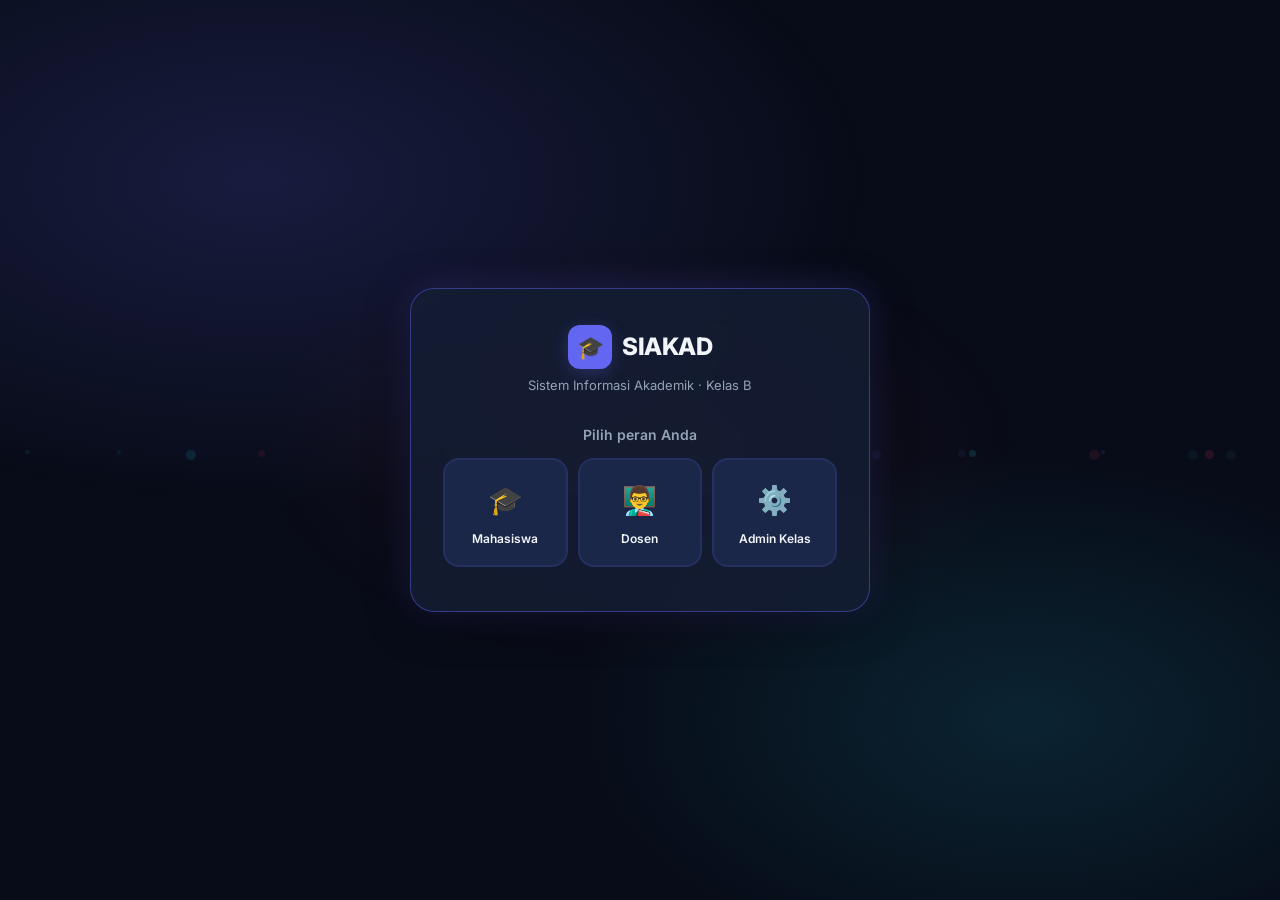
<file: index.html>
<!DOCTYPE html>
<html lang="id">
<head>
  <meta charset="UTF-8" />
  <meta name="viewport" content="width=device-width, initial-scale=1.0" />
  <title>SIAKAD Kelas B — Login</title>
  <meta name="description" content="Sistem Informasi Akademik Kelas B — Login untuk mahasiswa, dosen, dan admin kelas." />
  <link rel="stylesheet" href="css/global.css" />
  <link rel="stylesheet" href="css/login.css" />
</head>
<body class="login-body">

  <div class="login-bg"></div>
  <div id="particles-container"></div>

  <div class="login-card" id="login-card">
    <!-- Logo -->
    <div class="login-logo">
      <div class="login-logo-icon">🎓</div>
      <span class="login-logo-text">SIAKAD</span>
    </div>
    <p class="login-tagline">Sistem Informasi Akademik · Kelas B</p>

    <!-- Step 1: Role Selection -->
    <div id="step-role" class="role-step">
      <h3>Pilih peran Anda</h3>
      <div class="role-cards">
        <div class="role-card" data-role="mahasiswa" onclick="selectRole('mahasiswa')">
          <span class="role-card-icon">🎓</span>
          <span class="role-card-label">Mahasiswa</span>
        </div>
        <div class="role-card" data-role="dosen" onclick="selectRole('dosen')">
          <span class="role-card-icon">👨‍🏫</span>
          <span class="role-card-label">Dosen</span>
        </div>
        <div class="role-card" data-role="admin" onclick="selectRole('admin')">
          <span class="role-card-icon">⚙️</span>
          <span class="role-card-label">Admin Kelas</span>
        </div>
      </div>
    </div>

    <!-- Step 2: Credentials -->
    <div id="step-cred" class="cred-step hidden">
      <button class="back-btn" onclick="goBack()">← Kembali</button>

      <div class="role-badge-header" id="role-badge">
        <span class="role-icon" id="cred-role-icon"></span>
        <div>
          <div class="role-info-name" id="cred-role-name"></div>
          <div class="role-info-desc" id="cred-role-desc"></div>
        </div>
      </div>

      <!-- User list (for dosen & mahasiswa) -->
      <div id="user-list-wrap" class="form-group">
        <label class="form-label">Pilih Akun</label>
        <div id="user-list"></div>
      </div>

      <!-- Admin direct -->
      <div id="admin-wrap" class="form-group hidden">
        <label class="form-label">Username</label>
        <input type="text" id="admin-username" class="form-input" value="Admin Kelas B" readonly />
      </div>

      <div class="form-group">
        <label class="form-label">Password</label>
        <input type="password" id="password-input" class="form-input" placeholder="Masukkan password..." />
      </div>

      <div id="login-error" class="login-error hidden"></div>
      <button class="login-btn" onclick="doLogin()">Masuk →</button>
      <p class="login-hint">Password default: <strong>1234</strong> (mahasiswa/dosen) · <strong>admin123</strong> (admin)</p>
    </div>
  </div>

  <!-- Scripts -->
  <script src="js/data.js"></script>
  <script src="js/auth.js"></script>
  <script>
    // Init seed data
    initSeedData();

    // Redirect if already logged in
    if (Auth.getSession()) window.location.href = 'dashboard.html';

    // Floating particles
    const pc = document.getElementById('particles-container');
    for (let i = 0; i < 18; i++) {
      const p = document.createElement('div');
      p.className = 'particle';
      const size = Math.random() * 8 + 3;
      p.style.cssText = `
        width:${size}px; height:${size}px;
        left:${Math.random()*100}%;
        animation-duration:${Math.random()*20+12}s;
        animation-delay:-${Math.random()*20}s;
        opacity:${Math.random()*.12+.04};
        background: ${['#6366F1','#22D3EE','#F43F5E'][Math.floor(Math.random()*3)]};
      `;
      pc.appendChild(p);
    }

    const ROLE_META = {
      mahasiswa: { icon:'🎓', name:'Mahasiswa',   desc:'Lihat tugas, jadwal & absensi' },
      dosen:     { icon:'👨‍🏫', name:'Dosen',       desc:'Kelola tugas & sesi absensi' },
      admin:     { icon:'⚙️',  name:'Admin Kelas', desc:'Kelola jadwal & data kelas' },
    };

    let selectedRole = null;
    let selectedUserId = null;

    function selectRole(role) {
      selectedRole = role;
      selectedUserId = null;

      // Highlight card
      document.querySelectorAll('.role-card').forEach(c => c.classList.toggle('selected', c.dataset.role === role));

      // Fill badge
      const meta = ROLE_META[role];
      document.getElementById('cred-role-icon').textContent = meta.icon;
      document.getElementById('cred-role-name').textContent = meta.name;
      document.getElementById('cred-role-desc').textContent = meta.desc;

      // Show/hide user list
      const userListWrap = document.getElementById('user-list-wrap');
      const adminWrap    = document.getElementById('admin-wrap');

      if (role === 'admin') {
        userListWrap.classList.add('hidden');
        adminWrap.classList.remove('hidden');
        selectedUserId = 'u9';
      } else {
        adminWrap.classList.add('hidden');
        userListWrap.classList.remove('hidden');
        const users = Users.where(u => u.role === role);
        const list  = document.getElementById('user-list');
        list.innerHTML = users.map(u => `
          <div class="user-option" data-id="${u.id}" onclick="selectUser('${u.id}', this)">
            <span class="user-option-avatar">${u.avatar}</span>
            <div>
              <div class="user-option-name">${u.name}</div>
              <div class="user-option-id">${u.nim || u.nip || ''}</div>
            </div>
          </div>
        `).join('');
      }

      // Switch to step 2
      document.getElementById('step-role').classList.add('hidden');
      document.getElementById('step-cred').classList.remove('hidden');
      document.getElementById('password-input').value = '';
      document.getElementById('login-error').classList.add('hidden');
    }

    function selectUser(id, el) {
      selectedUserId = id;
      document.querySelectorAll('.user-option').forEach(e => e.classList.remove('selected'));
      el.classList.add('selected');
    }

    function goBack() {
      selectedRole = null; selectedUserId = null;
      document.getElementById('step-cred').classList.add('hidden');
      document.getElementById('step-role').classList.remove('hidden');
      document.querySelectorAll('.role-card').forEach(c => c.classList.remove('selected'));
    }

    function doLogin() {
      const errEl = document.getElementById('login-error');
      errEl.classList.add('hidden');

      if (!selectedUserId) { showErr('Pilih akun terlebih dahulu.'); return; }
      const password = document.getElementById('password-input').value;
      if (!password) { showErr('Masukkan password.'); return; }

      const result = Auth.login(selectedUserId, password);
      if (!result.ok) { showErr(result.msg); return; }
      window.location.href = 'dashboard.html';
    }

    function showErr(msg) {
      const errEl = document.getElementById('login-error');
      errEl.textContent = msg;
      errEl.classList.remove('hidden');
    }

    // Enter key support
    document.getElementById('password-input').addEventListener('keydown', e => {
      if (e.key === 'Enter') doLogin();
    });
  </script>
</body>
</html>
</file>
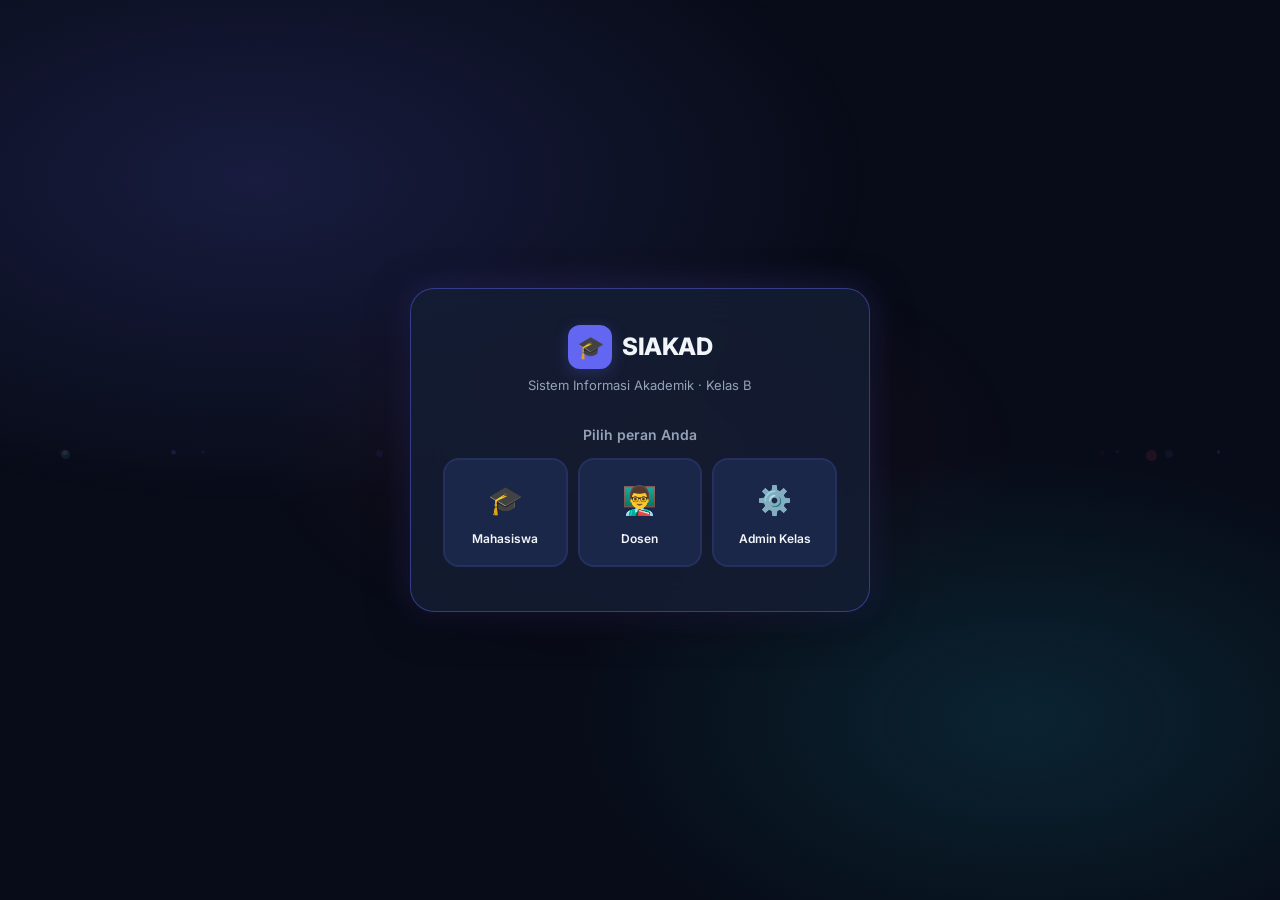
<file: dashboard.html>
<!DOCTYPE html>
<html lang="id">
<head>
  <meta charset="UTF-8" />
  <meta name="viewport" content="width=device-width, initial-scale=1.0" />
  <title>SIAKAD Kelas B — Dashboard</title>
  <meta name="description" content="Dashboard SIAKAD Kelas B — Tugas, Jadwal, dan Absensi mahasiswa." />
  <link rel="stylesheet" href="css/global.css" />
  <link rel="stylesheet" href="css/dashboard.css" />
</head>
<body>

  <!-- Mobile sidebar overlay -->
  <div class="sidebar-overlay" id="sidebar-overlay" onclick="document.getElementById('sidebar').classList.remove('open');"></div>

  <div class="app-shell">

    <!-- ── Sidebar ── -->
    <aside class="sidebar" id="sidebar">
      <!-- built by router.js -->
    </aside>

    <!-- ── Topbar ── -->
    <header class="topbar">
      <div style="display:flex;align-items:center;gap:12px">
        <button class="topbar-burger" id="topbar-burger" aria-label="Menu">☰</button>
        <div>
          <div class="topbar-title" id="topbar-title">Beranda</div>
          <div class="topbar-sub"   id="topbar-sub">Ringkasan aktivitas hari ini</div>
        </div>
      </div>
      <div class="topbar-right">
        <span class="topbar-date" id="topbar-date"></span>
      </div>
    </header>

    <!-- ── Main Content ── -->
    <main class="main-content" id="main-content">
      <div class="empty-state" style="height:60vh">
        <div class="empty-state-icon">⏳</div>
        <p>Memuat...</p>
      </div>
    </main>

  </div>

  <!-- Toast container -->
  <div id="toast-container"></div>

  <!-- Scripts (order matters) -->
  <script src="js/data.js"></script>
  <script src="js/auth.js"></script>
  <script src="js/router.js"></script>
  <script src="js/homework.js"></script>
  <script src="js/schedule.js"></script>
  <script src="js/attendance.js"></script>

  <script>
    // Boot the app
    document.addEventListener('DOMContentLoaded', () => Router.init());
  </script>
</body>
</html>
</file>
<file: css/global.css>
@import url('https://fonts.googleapis.com/css2?family=Inter:wght@300;400;500;600;700;800&display=swap');

/* ── Design Tokens ─────────────────────────────────────────── */
:root {
  --primary:       #6366F1;
  --primary-dark:  #4338CA;
  --primary-glow:  rgba(99,102,241,0.25);
  --accent:        #22D3EE;
  --success:       #10B981;
  --warning:       #F59E0B;
  --danger:        #F43F5E;

  --bg-base:       #080C18;
  --bg-surface:    #0F1629;
  --bg-card:       #141E35;
  --bg-elevated:   #1B2748;
  --bg-hover:      #1F2E52;

  --text-1:        #F1F5F9;
  --text-2:        #94A3B8;
  --text-3:        #64748B;

  --border:        rgba(99,102,241,0.14);
  --border-active: rgba(99,102,241,0.45);

  --shadow-sm:  0 2px 8px rgba(0,0,0,.35);
  --shadow-md:  0 4px 20px rgba(0,0,0,.45);
  --shadow-lg:  0 8px 40px rgba(0,0,0,.55);
  --shadow-glow:0 0 32px rgba(99,102,241,.28);

  --r-sm:  8px;
  --r-md: 12px;
  --r-lg: 16px;
  --r-xl: 24px;

  --ease: all .2s cubic-bezier(.4,0,.2,1);
  --ease-slow: all .4s cubic-bezier(.4,0,.2,1);
}

/* ── Reset ─────────────────────────────────────────────────── */
*, *::before, *::after { box-sizing: border-box; margin: 0; padding: 0; }
html { scroll-behavior: smooth; }
body {
  font-family: 'Inter', sans-serif;
  background: var(--bg-base);
  color: var(--text-1);
  line-height: 1.6;
  -webkit-font-smoothing: antialiased;
  min-height: 100vh;
}
a { text-decoration: none; color: inherit; }
img { max-width: 100%; }
button { cursor: pointer; font-family: inherit; }

/* ── Scrollbar ─────────────────────────────────────────────── */
::-webkit-scrollbar { width: 5px; height: 5px; }
::-webkit-scrollbar-track { background: var(--bg-surface); }
::-webkit-scrollbar-thumb { background: var(--primary-dark); border-radius: 3px; }

/* ── Utilities ─────────────────────────────────────────────── */
.hidden      { display: none !important; }
.flex        { display: flex; }
.flex-col    { flex-direction: column; }
.items-center{ align-items: center; }
.justify-between { justify-content: space-between; }
.gap-2  { gap: 8px;  }
.gap-3  { gap: 12px; }
.gap-4  { gap: 16px; }
.w-full { width: 100%; }
.text-muted { color: var(--text-2); font-size: 13px; }

/* ── Buttons ───────────────────────────────────────────────── */
.btn {
  display: inline-flex; align-items: center; gap: 7px;
  padding: 9px 18px; border-radius: var(--r-sm);
  font-size: 14px; font-weight: 500;
  border: none; outline: none;
  transition: var(--ease);
  white-space: nowrap;
}
.btn-primary  { background: var(--primary); color: #fff; }
.btn-primary:hover  { background: #818CF8; transform: translateY(-1px); box-shadow: 0 4px 14px var(--primary-glow); }
.btn-secondary{ background: var(--bg-elevated); color: var(--text-1); border: 1px solid var(--border); }
.btn-secondary:hover{ background: var(--bg-hover); border-color: var(--border-active); }
.btn-danger   { background: rgba(244,63,94,.12); color: var(--danger); border: 1px solid rgba(244,63,94,.3); }
.btn-danger:hover { background: rgba(244,63,94,.22); }
.btn-success  { background: rgba(16,185,129,.12); color: var(--success); border: 1px solid rgba(16,185,129,.3); }
.btn-success:hover { background: rgba(16,185,129,.22); }
.btn-info     { background: rgba(34,211,238,.12); color: var(--accent); border: 1px solid rgba(34,211,238,.3); }
.btn-info:hover { background: rgba(34,211,238,.22); }
.btn-sm  { padding: 5px 12px; font-size: 12px; }
.btn-lg  { padding: 13px 28px; font-size: 15px; border-radius: var(--r-md); }
.btn-icon{ padding: 8px; border-radius: var(--r-sm); }

/* ── Cards ─────────────────────────────────────────────────── */
.card {
  background: var(--bg-card);
  border: 1px solid var(--border);
  border-radius: var(--r-lg);
  padding: 20px;
  transition: var(--ease);
}
.card:hover { border-color: var(--border-active); box-shadow: var(--shadow-md); }

/* ── Badges ────────────────────────────────────────────────── */
.badge {
  display: inline-flex; align-items: center; gap: 4px;
  padding: 2px 10px; border-radius: 999px;
  font-size: 11px; font-weight: 600; letter-spacing: .03em;
}
.badge-primary { background: rgba(99,102,241,.2);  color: #A5B4FC; }
.badge-success { background: rgba(16,185,129,.15);  color: #6EE7B7; }
.badge-warning { background: rgba(245,158,11,.15);  color: #FDE68A; }
.badge-danger  { background: rgba(244,63,94,.15);   color: #FDA4AF; }
.badge-info    { background: rgba(34,211,238,.15);  color: #67E8F9; }
.badge-muted   { background: rgba(100,116,139,.15); color: #94A3B8; }

/* ── Form ──────────────────────────────────────────────────── */
.form-group { display: flex; flex-direction: column; gap: 6px; margin-bottom: 14px; }
.form-label { font-size: 12px; font-weight: 600; color: var(--text-2); text-transform: uppercase; letter-spacing: .06em; }
.form-input,
.form-select,
.form-textarea {
  background: var(--bg-surface);
  border: 1px solid var(--border);
  border-radius: var(--r-sm);
  padding: 10px 14px;
  color: var(--text-1);
  font-family: 'Inter', sans-serif;
  font-size: 14px;
  transition: var(--ease);
  outline: none;
  width: 100%;
}
.form-input:focus, .form-select:focus, .form-textarea:focus {
  border-color: var(--primary);
  box-shadow: 0 0 0 3px var(--primary-glow);
}
.form-select option { background: var(--bg-surface); }
.form-textarea { resize: vertical; min-height: 90px; }

/* ── Modal ─────────────────────────────────────────────────── */
.modal-overlay {
  position: fixed; inset: 0;
  background: rgba(0,0,0,.7); backdrop-filter: blur(6px);
  display: flex; align-items: center; justify-content: center;
  z-index: 1000;
  opacity: 0; pointer-events: none;
  transition: var(--ease);
}
.modal-overlay.active { opacity: 1; pointer-events: all; }
.modal {
  background: var(--bg-card);
  border: 1px solid var(--border-active);
  border-radius: var(--r-xl);
  padding: 28px;
  width: 90%; max-width: 520px; max-height: 90vh;
  overflow-y: auto;
  transform: scale(.95) translateY(12px);
  transition: var(--ease);
  box-shadow: var(--shadow-lg);
}
.modal-overlay.active .modal { transform: scale(1) translateY(0); }
.modal-header { display: flex; align-items: center; justify-content: space-between; margin-bottom: 20px; }
.modal-title  { font-size: 18px; font-weight: 700; }
.modal-close  { background: none; border: none; color: var(--text-2); font-size: 22px; line-height: 1; padding: 4px; transition: var(--ease); }
.modal-close:hover { color: var(--text-1); }
.modal-footer { display: flex; justify-content: flex-end; gap: 10px; margin-top: 20px; }

/* ── Table ─────────────────────────────────────────────────── */
.table-wrap { overflow-x: auto; border-radius: var(--r-lg); border: 1px solid var(--border); }
table { width: 100%; border-collapse: collapse; }
th {
  text-align: left; font-size: 11px; font-weight: 600;
  color: var(--text-3); text-transform: uppercase; letter-spacing: .06em;
  padding: 10px 16px; border-bottom: 1px solid var(--border);
  background: var(--bg-surface);
}
td { padding: 12px 16px; font-size: 14px; border-bottom: 1px solid rgba(99,102,241,.07); vertical-align: middle; }
tr:last-child td { border-bottom: none; }
tr:hover td { background: rgba(99,102,241,.04); }

/* ── Toast ─────────────────────────────────────────────────── */
#toast-container {
  position: fixed; bottom: 24px; right: 24px;
  z-index: 9999;
  display: flex; flex-direction: column; gap: 8px;
  pointer-events: none;
}
.toast {
  background: var(--bg-elevated);
  border: 1px solid var(--border);
  border-radius: var(--r-md);
  padding: 12px 18px;
  font-size: 13px; font-weight: 500;
  display: flex; align-items: center; gap: 10px;
  box-shadow: var(--shadow-lg);
  animation: toastIn .3s ease forwards;
  max-width: 300px;
  pointer-events: all;
}
.toast.success { border-left: 3px solid var(--success); }
.toast.error   { border-left: 3px solid var(--danger);  }
.toast.info    { border-left: 3px solid var(--accent);  }
@keyframes toastIn { from { transform: translateX(110px); opacity: 0; } to { transform: translateX(0); opacity: 1; } }

/* ── Section Header ────────────────────────────────────────── */
.section-header { display: flex; align-items: flex-start; justify-content: space-between; flex-wrap: wrap; gap: 12px; margin-bottom: 20px; }
.section-title  { font-size: 20px; font-weight: 700; }
.section-sub    { font-size: 13px; color: var(--text-2); margin-top: 2px; }

/* ── Stats Grid ────────────────────────────────────────────── */
.stats-grid { display: grid; grid-template-columns: repeat(auto-fit, minmax(160px,1fr)); gap: 14px; margin-bottom: 24px; }
.stat-card {
  background: var(--bg-card); border: 1px solid var(--border);
  border-radius: var(--r-lg); padding: 18px;
}
.stat-icon { font-size: 24px; margin-bottom: 10px; }
.stat-value { font-size: 30px; font-weight: 800; line-height: 1; }
.stat-label { font-size: 12px; color: var(--text-2); margin-top: 4px; }

/* ── Progress bar ──────────────────────────────────────────── */
.progress-bar { background: var(--bg-elevated); border-radius: 999px; height: 6px; overflow: hidden; }
.progress-fill { height: 100%; border-radius: 999px; transition: width .6s ease; }

/* ── Empty State ───────────────────────────────────────────── */
.empty-state { display: flex; flex-direction: column; align-items: center; justify-content: center; gap: 10px; padding: 60px 20px; color: var(--text-3); text-align: center; }
.empty-state-icon { font-size: 52px; opacity: .45; }

/* ── Divider ───────────────────────────────────────────────── */
.divider { height: 1px; background: var(--border); margin: 20px 0; }

/* ── Chip filters ──────────────────────────────────────────── */
.chip-group { display: flex; flex-wrap: wrap; gap: 8px; margin-bottom: 16px; }
.chip {
  padding: 5px 14px; border-radius: 999px;
  font-size: 12px; font-weight: 500;
  background: var(--bg-elevated); color: var(--text-2);
  border: 1px solid var(--border);
  cursor: pointer; transition: var(--ease);
}
.chip:hover, .chip.active { background: var(--primary); color: #fff; border-color: var(--primary); }

/* ── Responsive ────────────────────────────────────────────── */
@media (max-width: 768px) {
  .stats-grid { grid-template-columns: repeat(2,1fr); }
  .section-header { flex-direction: column; align-items: flex-start; }
}
@media (max-width: 420px) {
  .stats-grid { grid-template-columns: 1fr 1fr; }
}
</file>
<file: css/login.css>
/* ── Login Page ─────────────────────────────────────────────── */
.login-body {
  min-height: 100vh;
  display: flex; align-items: center; justify-content: center;
  padding: 20px;
  background: var(--bg-base);
  position: relative;
  overflow-x: hidden;   /* clips particles horizontally but allows vertical scroll */
  overflow-y: auto;
}

/* On short viewports / mobile, anchor the card to the top so it scrolls naturally */
@media (max-height: 750px), (max-width: 480px) {
  .login-body { align-items: flex-start; padding-top: 32px; }
}

/* Animated mesh background */
.login-bg {
  position: fixed; inset: 0; z-index: 0;
  background:
    radial-gradient(ellipse 80% 60% at 20% 20%, rgba(99,102,241,.18) 0%, transparent 60%),
    radial-gradient(ellipse 60% 50% at 80% 80%, rgba(34,211,238,.12) 0%, transparent 60%),
    radial-gradient(ellipse 50% 40% at 50% 50%, rgba(244,63,94,.07) 0%, transparent 60%);
  animation: bgPulse 8s ease-in-out infinite alternate;
}
@keyframes bgPulse {
  from { opacity: .7; }
  to   { opacity: 1; }
}

.login-card {
  position: relative; z-index: 1;
  width: 100%; max-width: 460px;
  background: rgba(20,30,53,.8);
  backdrop-filter: blur(20px);
  border: 1px solid var(--border-active);
  border-radius: var(--r-xl);
  padding: 36px 32px;
  box-shadow: var(--shadow-lg), var(--shadow-glow);
  animation: cardIn .5s cubic-bezier(.4,0,.2,1) forwards;
}
@keyframes cardIn {
  from { transform: translateY(24px); opacity: 0; }
  to   { transform: translateY(0);    opacity: 1; }
}

.login-logo {
  display: flex; align-items: center; justify-content: center; gap: 10px;
  margin-bottom: 6px;
}
.login-logo-icon {
  width: 44px; height: 44px;
  background: var(--primary);
  border-radius: var(--r-md);
  display: flex; align-items: center; justify-content: center;
  font-size: 22px;
  box-shadow: 0 4px 16px var(--primary-glow);
}
.login-logo-text { font-size: 24px; font-weight: 800; letter-spacing: -.5px; }
.login-tagline { text-align: center; font-size: 13px; color: var(--text-2); margin-bottom: 28px; }

/* Role selector */
.role-step h3 { font-size: 14px; font-weight: 600; color: var(--text-2); margin-bottom: 12px; text-align: center; }
.role-cards { display: grid; grid-template-columns: repeat(3, 1fr); gap: 10px; margin-bottom: 8px; }
.role-card {
  display: flex; flex-direction: column; align-items: center; justify-content: center;
  gap: 8px; padding: 18px 10px;
  background: var(--bg-elevated);
  border: 2px solid var(--border);
  border-radius: var(--r-lg);
  cursor: pointer; transition: var(--ease);
  text-align: center;
}
.role-card:hover { border-color: var(--primary); background: var(--bg-hover); transform: translateY(-2px); box-shadow: var(--shadow-md); }
.role-card.selected { border-color: var(--primary); background: rgba(99,102,241,.12); box-shadow: 0 0 18px var(--primary-glow); }
.role-card-icon  { font-size: 28px; }
.role-card-label { font-size: 12px; font-weight: 600; color: var(--text-1); line-height: 1.3; }

/* Credentials step */
.cred-step { animation: fadeIn .3s ease; }
@keyframes fadeIn { from { opacity: 0; transform: translateY(8px); } to { opacity: 1; transform: translateY(0); } }

.back-btn {
  display: inline-flex; align-items: center; gap: 6px;
  background: none; border: none; color: var(--text-2);
  font-size: 13px; font-weight: 500; margin-bottom: 20px;
  padding: 0; transition: var(--ease);
}
.back-btn:hover { color: var(--text-1); }

.role-badge-header {
  display: flex; align-items: center; gap: 10px; margin-bottom: 20px;
  padding: 12px 16px;
  background: rgba(99,102,241,.1);
  border: 1px solid var(--border-active);
  border-radius: var(--r-md);
}
.role-badge-header .role-icon { font-size: 22px; }
.role-badge-header .role-info-name { font-weight: 600; font-size: 15px; }
.role-badge-header .role-info-desc { font-size: 12px; color: var(--text-2); }

.user-option {
  display: flex; align-items: center; gap: 10px;
  padding: 10px 14px;
  background: var(--bg-elevated);
  border: 1px solid var(--border);
  border-radius: var(--r-sm);
  cursor: pointer; transition: var(--ease);
  margin-bottom: 6px;
}
.user-option:hover { border-color: var(--border-active); background: var(--bg-hover); }
.user-option.selected { border-color: var(--primary); background: rgba(99,102,241,.1); }
.user-option-avatar { font-size: 20px; }
.user-option-name { font-size: 14px; font-weight: 500; }
.user-option-id   { font-size: 11px; color: var(--text-2); }

.login-btn {
  width: 100%; margin-top: 6px;
  padding: 13px;
  background: linear-gradient(135deg, var(--primary), #818CF8);
  color: #fff;
  border: none; border-radius: var(--r-md);
  font-size: 15px; font-weight: 600;
  cursor: pointer; transition: var(--ease);
  box-shadow: 0 4px 18px var(--primary-glow);
}
.login-btn:hover { transform: translateY(-1px); box-shadow: 0 6px 24px var(--primary-glow); }
.login-btn:active { transform: translateY(0); }

.login-hint { text-align: center; font-size: 11px; color: var(--text-3); margin-top: 16px; }
.login-error { color: var(--danger); font-size: 13px; margin-top: 8px; text-align: center; animation: shake .4s; }
@keyframes shake { 0%,100%{transform:translateX(0)} 25%{transform:translateX(-6px)} 75%{transform:translateX(6px)} }

/* Floating particles */
.particle {
  position: fixed; border-radius: 50%;
  background: var(--primary); opacity: .12;
  animation: float linear infinite;
  pointer-events: none; z-index: 0;
}
@keyframes float {
  from { transform: translateY(100vh) rotate(0deg); }
  to   { transform: translateY(-10vh) rotate(720deg); }
}
</file>
<file: css/dashboard.css>
/* ── Dashboard Shell ─────────────────────────────────────────── */
.app-shell {
  display: grid;
  grid-template-columns: 240px 1fr;
  grid-template-rows: auto 1fr;
  min-height: 100vh;
}

/* ── Sidebar ─────────────────────────────────────────────────── */
.sidebar {
  grid-row: 1 / -1;
  background: var(--bg-surface);
  border-right: 1px solid var(--border);
  display: flex; flex-direction: column;
  padding: 20px 0;
  position: sticky; top: 0; height: 100vh;
  overflow-y: auto;
  transition: var(--ease-slow);
  z-index: 100;
}

.sidebar-logo {
  display: flex; align-items: center; gap: 10px;
  padding: 0 20px 20px;
  border-bottom: 1px solid var(--border);
  margin-bottom: 12px;
}
.sidebar-logo-icon {
  width: 36px; height: 36px;
  background: var(--primary); border-radius: var(--r-sm);
  display: flex; align-items: center; justify-content: center;
  font-size: 18px; flex-shrink: 0;
  box-shadow: 0 4px 12px var(--primary-glow);
}
.sidebar-logo-text { font-size: 17px; font-weight: 800; letter-spacing: -.4px; }
.sidebar-logo-sub  { font-size: 10px; color: var(--text-2); }

.sidebar-section { padding: 0 10px; margin-bottom: 4px; }
.sidebar-section-label {
  font-size: 10px; font-weight: 700; color: var(--text-3);
  text-transform: uppercase; letter-spacing: .08em;
  padding: 6px 10px; margin-top: 8px;
}

.nav-item {
  display: flex; align-items: center; gap: 10px;
  padding: 10px 12px; border-radius: var(--r-sm);
  font-size: 14px; font-weight: 500; color: var(--text-2);
  cursor: pointer; transition: var(--ease);
  border: none; background: none; width: 100%; text-align: left;
  position: relative;
}
.nav-item:hover  { background: var(--bg-elevated); color: var(--text-1); }
.nav-item.active { background: rgba(99,102,241,.14); color: var(--primary); }
.nav-item.active::before {
  content: ''; position: absolute; left: 0; top: 20%; bottom: 20%;
  width: 3px; background: var(--primary); border-radius: 2px;
}
.nav-item-icon { font-size: 17px; flex-shrink: 0; }
.nav-item-badge {
  margin-left: auto;
  background: var(--danger); color: #fff;
  font-size: 10px; font-weight: 700;
  padding: 1px 6px; border-radius: 999px;
}

.sidebar-footer {
  margin-top: auto; padding: 16px 10px 0;
  border-top: 1px solid var(--border);
}
.sidebar-user {
  display: flex; align-items: center; gap: 10px;
  padding: 10px 12px; border-radius: var(--r-sm);
  background: var(--bg-elevated);
}
.sidebar-user-avatar { font-size: 24px; }
.sidebar-user-name   { font-size: 13px; font-weight: 600; }
.sidebar-user-role   { font-size: 11px; color: var(--text-2); }
.sidebar-user-info   { flex: 1; min-width: 0; }

.logout-btn {
  width: 100%; margin-top: 8px;
  padding: 9px; border-radius: var(--r-sm);
  background: rgba(244,63,94,.08);
  border: 1px solid rgba(244,63,94,.2);
  color: var(--danger); font-size: 13px; font-weight: 500;
  cursor: pointer; transition: var(--ease);
  display: flex; align-items: center; justify-content: center; gap: 6px;
}
.logout-btn:hover { background: rgba(244,63,94,.18); }

/* ── Topbar ──────────────────────────────────────────────────── */
.topbar {
  background: rgba(9,14,30,.85);
  backdrop-filter: blur(10px);
  border-bottom: 1px solid var(--border);
  padding: 14px 28px;
  display: flex; align-items: center; justify-content: space-between;
  position: sticky; top: 0; z-index: 90;
}
.topbar-title  { font-size: 18px; font-weight: 700; }
.topbar-sub    { font-size: 12px; color: var(--text-2); margin-top: 1px; }
.topbar-right  { display: flex; align-items: center; gap: 12px; }
.topbar-date   { font-size: 12px; color: var(--text-2); }
.topbar-burger {
  display: none; background: none; border: none;
  color: var(--text-1); font-size: 22px; cursor: pointer; padding: 4px;
}

/* ── Main Content ────────────────────────────────────────────── */
.main-content { padding: 28px; overflow-x: hidden; }

/* ── Mobile overlay ──────────────────────────────────────────── */
.sidebar-overlay {
  display: none; position: fixed; inset: 0;
  background: rgba(0,0,0,.6); z-index: 99;
}

/* ── Homework module ─────────────────────────────────────────── */
.hw-grid { display: grid; grid-template-columns: repeat(auto-fill, minmax(300px, 1fr)); gap: 16px; }
.hw-card {
  background: var(--bg-card);
  border: 1px solid var(--border);
  border-radius: var(--r-lg); padding: 18px;
  transition: var(--ease); position: relative;
  overflow: hidden;
}
.hw-card::before {
  content:''; position:absolute; left:0; top:0; bottom:0; width:4px;
}
.hw-card:hover { border-color: var(--border-active); transform: translateY(-2px); box-shadow: var(--shadow-md); }
.hw-card-subject { font-size: 11px; font-weight: 600; text-transform: uppercase; letter-spacing:.06em; margin-bottom: 6px; }
.hw-card-title   { font-size: 15px; font-weight: 700; margin-bottom: 6px; }
.hw-card-desc    { font-size: 13px; color: var(--text-2); margin-bottom: 14px; line-height: 1.5;
                   display:-webkit-box; -webkit-line-clamp:2; line-clamp:2; -webkit-box-orient:vertical; overflow:hidden; }
.hw-card-footer  { display:flex; align-items:center; justify-content:space-between; flex-wrap:wrap; gap:6px; }
.hw-card-deadline{ font-size: 12px; font-weight: 500; }
.hw-card-actions { display:flex; gap:6px; }

/* ── Schedule module ─────────────────────────────────────────── */
.schedule-grid-wrap { overflow-x: auto; }
.schedule-grid {
  display: grid;
  grid-template-columns: 70px repeat(6, 1fr);
  gap: 0;
  min-width: 680px;
  border-radius: var(--r-lg);
  border: 1px solid var(--border);
  overflow: hidden;
}
.sg-header {
  background: var(--bg-surface);
  padding: 10px 8px; text-align: center;
  font-size: 12px; font-weight: 700; color: var(--text-2);
  border-bottom: 1px solid var(--border);
  border-right: 1px solid var(--border);
}
.sg-header:last-child { border-right: none; }
.sg-time {
  padding: 10px 8px; text-align: center;
  font-size: 11px; color: var(--text-3);
  background: var(--bg-surface);
  border-bottom: 1px solid var(--border);
  border-right: 1px solid var(--border);
  font-weight: 500;
}
.sg-cell {
  min-height: 52px;
  border-bottom: 1px solid var(--border);
  border-right: 1px solid var(--border);
  padding: 4px;
}
.sg-cell:last-child { border-right: none; }
.sg-row:last-child .sg-cell,
.sg-row:last-child .sg-time { border-bottom: none; }
.sg-session {
  border-radius: var(--r-sm);
  padding: 6px 8px;
  font-size: 11px; font-weight: 600;
  height: 100%;
  display: flex; flex-direction: column; justify-content: center;
  cursor: default;
}
.sg-session-room { font-size: 10px; font-weight: 400; opacity: .8; margin-top: 2px; }
.sg-add-btn {
  width: 100%; height: 100%; min-height: 52px;
  background: none; border: 2px dashed transparent;
  border-radius: var(--r-sm); cursor: pointer;
  transition: var(--ease); color: var(--text-3); font-size: 18px;
  display: flex; align-items: center; justify-content: center;
}
.sg-add-btn:hover { border-color: var(--border-active); color: var(--primary); background: rgba(99,102,241,.05); }

/* ── Attendance module ───────────────────────────────────────── */
.att-subject-card {
  background: var(--bg-card); border: 1px solid var(--border);
  border-radius: var(--r-lg); padding: 20px; margin-bottom: 14px;
  transition: var(--ease);
}
.att-subject-card:hover { border-color: var(--border-active); }
.att-subject-header { display:flex; align-items:center; justify-content:space-between; margin-bottom:12px; flex-wrap:wrap; gap:8px; }
.att-subject-name { font-size: 16px; font-weight: 700; }
.att-percent { font-size: 22px; font-weight: 800; }
.att-percent.good    { color: var(--success); }
.att-percent.warning { color: var(--warning); }
.att-percent.danger  { color: var(--danger);  }
.att-stats { display:flex; gap:14px; margin-bottom: 10px; font-size: 13px; }
.att-stat  { display:flex; align-items:center; gap:5px; color: var(--text-2); }

.session-list { display:flex; flex-direction:column; gap:8px; }
.session-item {
  background: var(--bg-surface); border: 1px solid var(--border);
  border-radius: var(--r-md); padding: 14px 18px;
  display:flex; align-items:center; justify-content:space-between; flex-wrap:wrap; gap:8px;
  transition: var(--ease);
}
.session-item:hover { border-color: var(--border-active); }
.session-item.open-session {
  border-color: rgba(16,185,129,.4);
  background: rgba(16,185,129,.05);
  animation: pulse 2s ease infinite;
}
@keyframes pulse {
  0%,100% { box-shadow: 0 0 0 0 rgba(16,185,129,.3); }
  50%      { box-shadow: 0 0 0 6px rgba(16,185,129,.0); }
}
.session-date   { font-weight: 600; font-size: 14px; }
.session-info   { font-size: 12px; color: var(--text-2); margin-top: 2px; }

/* ── Responsive ──────────────────────────────────────────────── */
@media (max-width: 900px) {
  .app-shell { grid-template-columns: 1fr; grid-template-rows: auto 1fr; }

  .sidebar {
    position: fixed; left: -260px; top: 0; bottom: 0;
    width: 240px; z-index: 100;
    box-shadow: var(--shadow-lg);
    transition: left .3s cubic-bezier(.4,0,.2,1);
  }
  .sidebar.open { left: 0; }
  .sidebar-overlay { display: block; }

  .topbar-burger { display: block; }
  .topbar { grid-column: 1; }
  .main-content { padding: 20px 16px; }
  .hw-grid { grid-template-columns: 1fr; }
}
</file>
